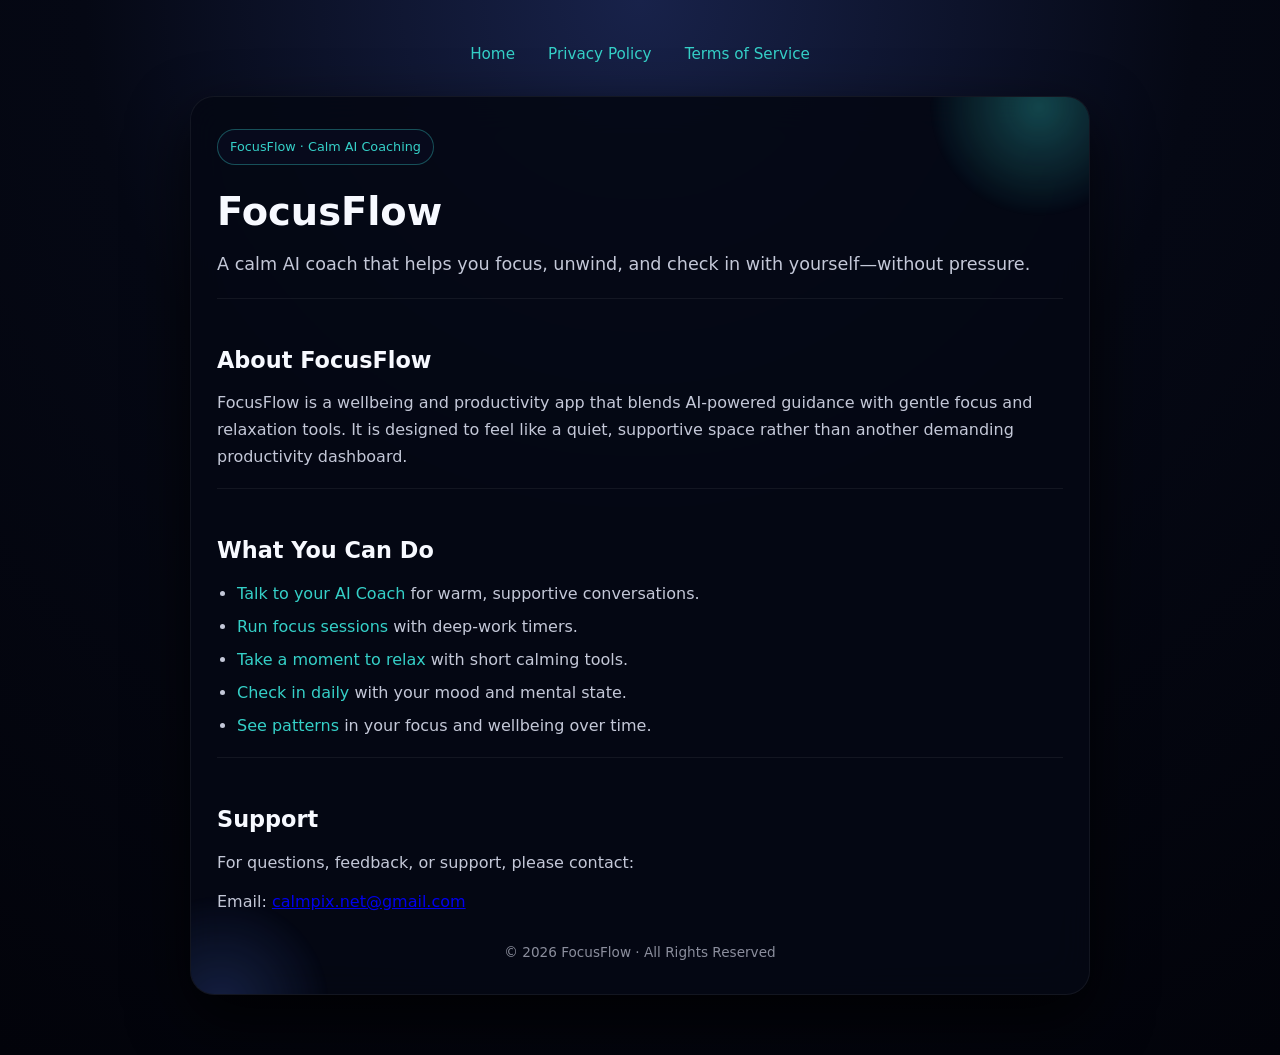
<file: index.html>
<!DOCTYPE html>
<html lang="en">
<head>
  <meta charset="UTF-8" />
  <title>FocusFlow – Calm AI Coach</title>
  <link rel="stylesheet" href="style.css" />
</head>
<body>
  <main class="page">
    <nav>
      <a href="index.html">Home</a>
      <a href="privacy.html">Privacy Policy</a>
      <a href="terms.html">Terms of Service</a>
    </nav>

    <section class="card">
      <div class="card-inner">
        <div class="hero-pill">FocusFlow · Calm AI Coaching</div>
        <h1 class="hero-title">FocusFlow</h1>
        <p class="hero-subtitle">
          A calm AI coach that helps you focus, unwind, and check in with yourself—without pressure.
        </p>

        <div class="section">
          <h2>About FocusFlow</h2>
          <p>
            FocusFlow is a wellbeing and productivity app that blends AI‑powered guidance with
            gentle focus and relaxation tools. It is designed to feel like a quiet, supportive
            space rather than another demanding productivity dashboard.
          </p>
        </div>

        <div class="section">
          <h2>What You Can Do</h2>
          <ul>
            <li><span class="highlight">Talk to your AI Coach</span> for warm, supportive conversations.</li>
            <li><span class="highlight">Run focus sessions</span> with deep‑work timers.</li>
            <li><span class="highlight">Take a moment to relax</span> with short calming tools.</li>
            <li><span class="highlight">Check in daily</span> with your mood and mental state.</li>
            <li><span class="highlight">See patterns</span> in your focus and wellbeing over time.</li>
          </ul>
        </div>

        <div class="section">
          <h2>Support</h2>
          <p>
            For questions, feedback, or support, please contact:
          </p>
          <p>
            Email:
            <a href="mailto:calmpix.net@gmail.com">calmpix.net@gmail.com</a>
          </p>
        </div>

        <div class="footer">
          © 2026 FocusFlow · All Rights Reserved
        </div>
      </div>
    </section>
  </main>
</body>
</html>
</file>
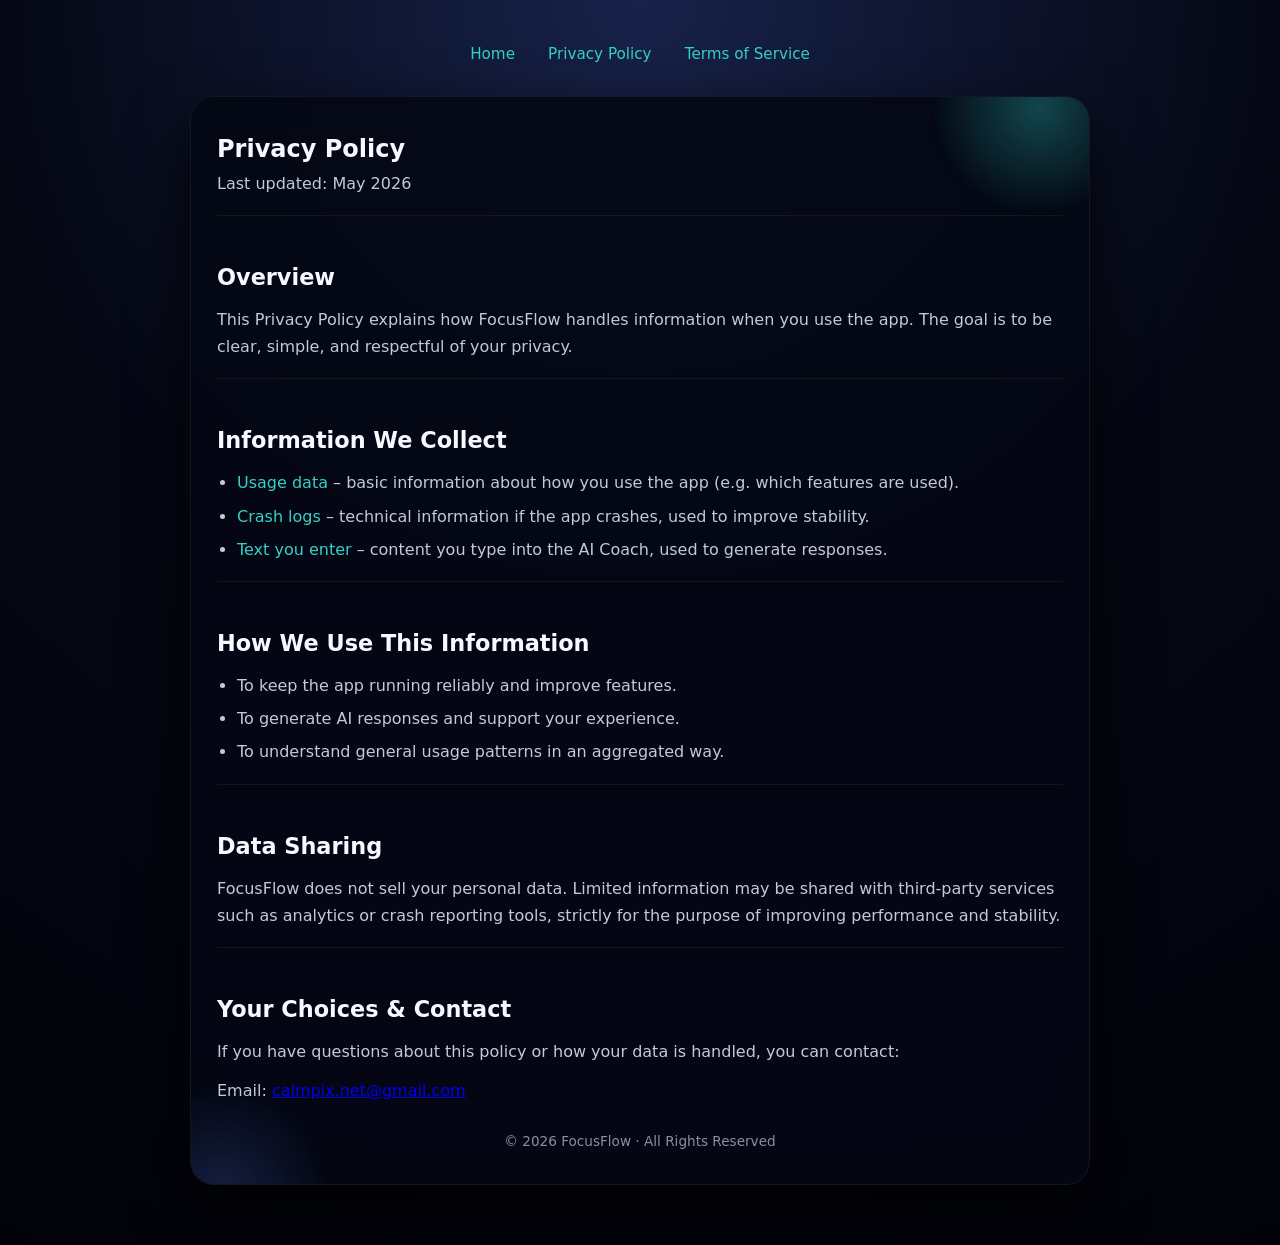
<file: privacy.html>
<!DOCTYPE html>
<html lang="en">
<head>
  <meta charset="UTF-8" />
  <title>FocusFlow – Privacy Policy</title>
  <link rel="stylesheet" href="style.css" />
</head>
<body>
  <main class="page">
    <nav>
      <a href="index.html">Home</a>
      <a href="privacy.html">Privacy Policy</a>
      <a href="terms.html">Terms of Service</a>
    </nav>

    <section class="card">
      <div class="card-inner">
        <h1>Privacy Policy</h1>
        <p>Last updated: May 2026</p>

        <div class="section">
          <h2>Overview</h2>
          <p>
            This Privacy Policy explains how FocusFlow handles information when you use the app.
            The goal is to be clear, simple, and respectful of your privacy.
          </p>
        </div>

        <div class="section">
          <h2>Information We Collect</h2>
          <ul>
            <li><span class="highlight">Usage data</span> – basic information about how you use the app (e.g. which features are used).</li>
            <li><span class="highlight">Crash logs</span> – technical information if the app crashes, used to improve stability.</li>
            <li><span class="highlight">Text you enter</span> – content you type into the AI Coach, used to generate responses.</li>
          </ul>
        </div>

        <div class="section">
          <h2>How We Use This Information</h2>
          <ul>
            <li>To keep the app running reliably and improve features.</li>
            <li>To generate AI responses and support your experience.</li>
            <li>To understand general usage patterns in an aggregated way.</li>
          </ul>
        </div>

        <div class="section">
          <h2>Data Sharing</h2>
          <p>
            FocusFlow does not sell your personal data. Limited information may be shared with
            third‑party services such as analytics or crash reporting tools, strictly for the
            purpose of improving performance and stability.
          </p>
        </div>

        <div class="section">
          <h2>Your Choices & Contact</h2>
          <p>
            If you have questions about this policy or how your data is handled, you can contact:
          </p>
          <p>
            Email:
            <a href="mailto:calmpix.net@gmail.com">calmpix.net@gmail.com</a>
          </p>
        </div>

        <div class="footer">
          © 2026 FocusFlow · All Rights Reserved
        </div>
      </div>
    </section>
  </main>
</body>
</html>
</file>
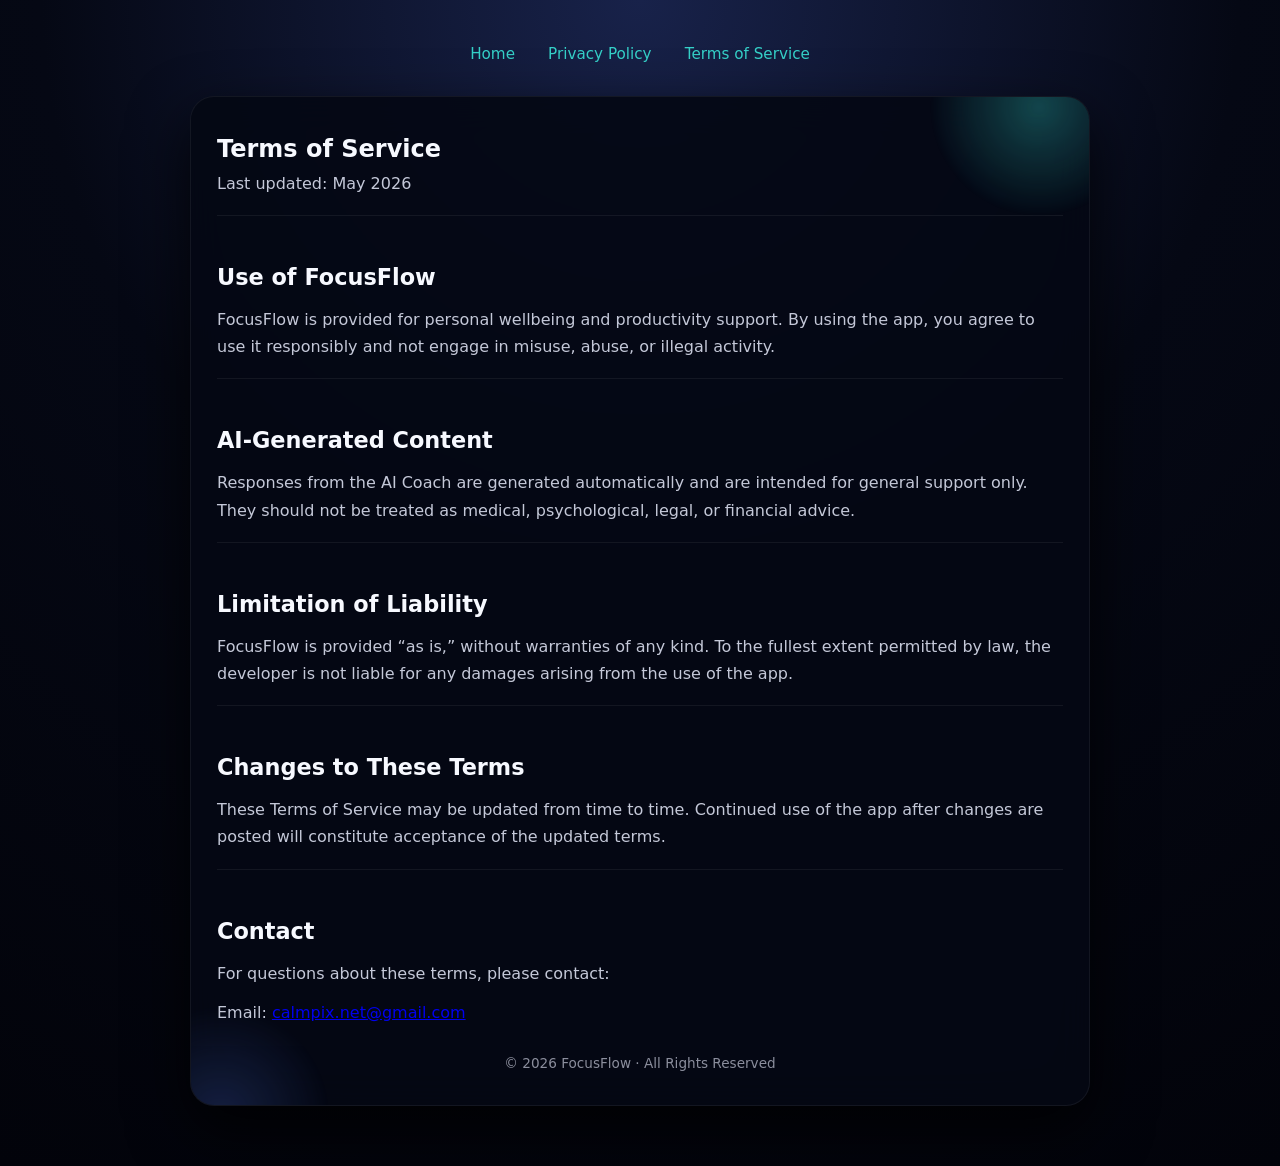
<file: terms.html>
<!DOCTYPE html>
<html lang="en">
<head>
  <meta charset="UTF-8" />
  <title>FocusFlow – Terms of Service</title>
  <link rel="stylesheet" href="style.css" />
</head>
<body>
  <main class="page">
    <nav>
      <a href="index.html">Home</a>
      <a href="privacy.html">Privacy Policy</a>
      <a href="terms.html">Terms of Service</a>
    </nav>

    <section class="card">
      <div class="card-inner">
        <h1>Terms of Service</h1>
        <p>Last updated: May 2026</p>

        <div class="section">
          <h2>Use of FocusFlow</h2>
          <p>
            FocusFlow is provided for personal wellbeing and productivity support. By using the app,
            you agree to use it responsibly and not engage in misuse, abuse, or illegal activity.
          </p>
        </div>

        <div class="section">
          <h2>AI‑Generated Content</h2>
          <p>
            Responses from the AI Coach are generated automatically and are intended for general
            support only. They should not be treated as medical, psychological, legal, or financial
            advice.
          </p>
        </div>

        <div class="section">
          <h2>Limitation of Liability</h2>
          <p>
            FocusFlow is provided “as is,” without warranties of any kind. To the fullest extent
            permitted by law, the developer is not liable for any damages arising from the use of
            the app.
          </p>
        </div>

        <div class="section">
          <h2>Changes to These Terms</h2>
          <p>
            These Terms of Service may be updated from time to time. Continued use of the app after
            changes are posted will constitute acceptance of the updated terms.
          </p>
        </div>

        <div class="section">
          <h2>Contact</h2>
          <p>
            For questions about these terms, please contact:
          </p>
          <p>
            Email:
            <a href="mailto:calmpix.net@gmail.com">calmpix.net@gmail.com</a>
          </p>
        </div>

        <div class="footer">
          © 2026 FocusFlow · All Rights Reserved
        </div>
      </div>
    </section>
  </main>
</body>
</html>
</file>
<file: style.css>
:root {
  --bg: #050814;
  --bg2: #0b1022;
  --accent: #35d0c8;
  --accent-soft: rgba(53, 208, 200, 0.35);
  --text-main: #f7f9ff;
  --text-soft: #c4c8d8;
}

* {
  box-sizing: border-box;
  margin: 0;
  padding: 0;
}

body {
  font-family: -apple-system, BlinkMacSystemFont, "SF Pro Text", system-ui, sans-serif;
  background:
    radial-gradient(circle at top, #18224a 0, var(--bg) 45%, #02030a 100%);
  color: var(--text-main);
  line-height: 1.7;
  padding: 40px 20px 60px;
  display: flex;
  justify-content: center;
}

.page {
  width: 100%;
  max-width: 900px;
}

/* Top nav */

nav {
  text-align: center;
  margin-bottom: 28px;
}

nav a {
  color: var(--accent);
  margin: 0 14px;
  text-decoration: none;
  font-weight: 500;
  font-size: 0.95rem;
}

nav a:hover {
  text-decoration: underline;
}

/* Card + layout */

.card {
  position: relative;
  background: rgba(5, 8, 20, 0.92);
  border-radius: 24px;
  padding: 32px 26px 30px;
  border: 1px solid rgba(255, 255, 255, 0.06);
  box-shadow: 0 24px 60px rgba(0, 0, 0, 0.8);
  backdrop-filter: blur(18px);
  overflow: hidden;
}

/* Decorative glow “graphics” */

.card::before {
  content: "";
  position: absolute;
  top: -120px;
  right: -80px;
  width: 260px;
  height: 260px;
  background: radial-gradient(circle, var(--accent-soft), transparent 60%);
  opacity: 0.9;
  filter: blur(2px);
}

.card::after {
  content: "";
  position: absolute;
  bottom: -140px;
  left: -100px;
  width: 260px;
  height: 260px;
  background: radial-gradient(circle, rgba(88, 130, 255, 0.25), transparent 60%);
  opacity: 0.8;
  filter: blur(2px);
}

.card-inner {
  position: relative;
  z-index: 1;
}

/* Hero */

.hero-title {
  font-size: 2.4rem;
  margin-bottom: 6px;
}

.hero-subtitle {
  color: var(--text-soft);
  font-size: 1.1rem;
  margin-bottom: 18px;
}

.hero-pill {
  display: inline-flex;
  padding: 6px 12px;
  border-radius: 999px;
  border: 1px solid var(--accent-soft);
  background: rgba(8, 12, 30, 0.9);
  color: var(--accent);
  font-size: 0.8rem;
  margin-bottom: 14px;
}

/* Sections */

h1, h2, h3 {
  margin-top: 0;
}

h2 {
  font-size: 1.4rem;
  margin: 26px 0 10px;
}

h3 {
  font-size: 1.05rem;
  margin: 18px 0 8px;
}

p {
  color: var(--text-soft);
  margin-bottom: 12px;
}

ul {
  margin: 6px 0 14px 20px;
  color: var(--text-soft);
}

li {
  margin-bottom: 6px;
}

.section {
  margin-top: 18px;
  padding-top: 16px;
  border-top: 1px solid rgba(255, 255, 255, 0.06);
}

/* Highlight */

.highlight {
  color: var(--accent);
  font-weight: 500;
}

/* Footer */

.footer {
  margin-top: 26px;
  font-size: 0.85rem;
  color: rgba(196, 200, 216, 0.7);
  text-align: center;
}
</file>
